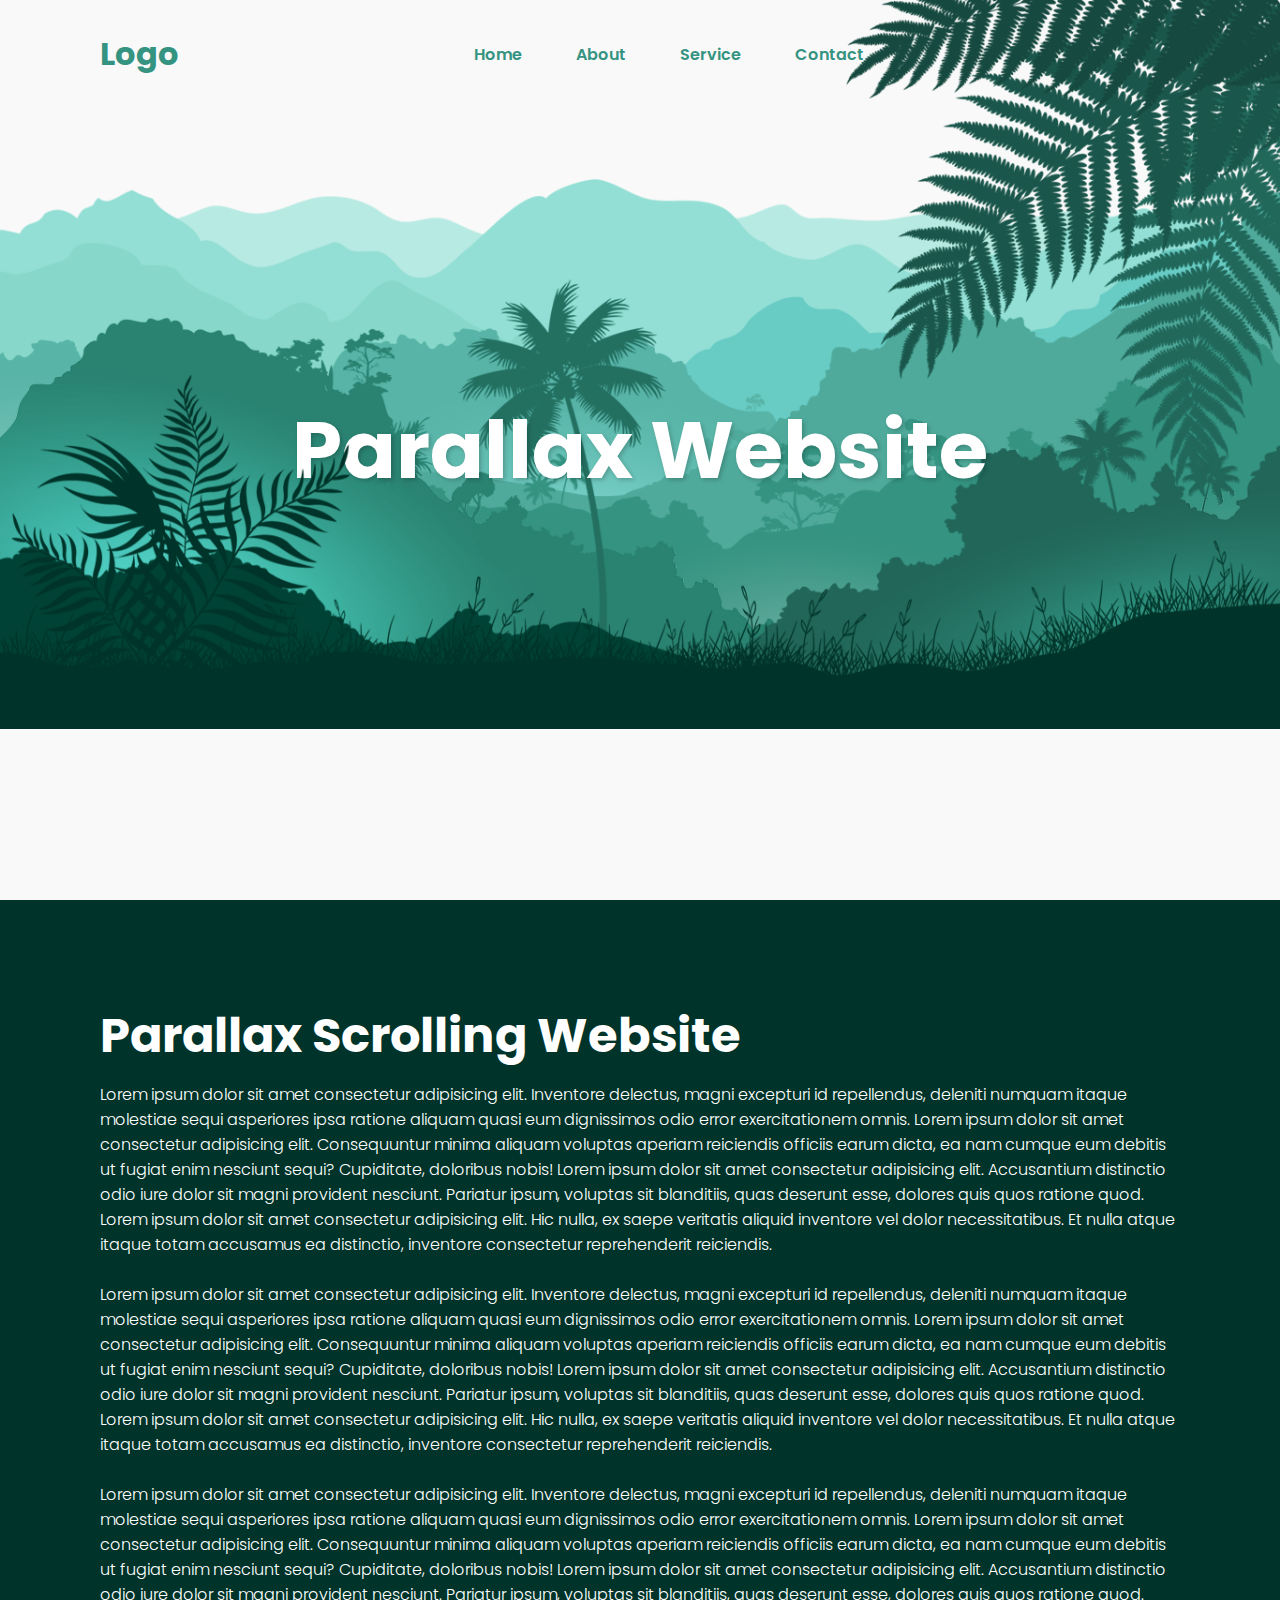
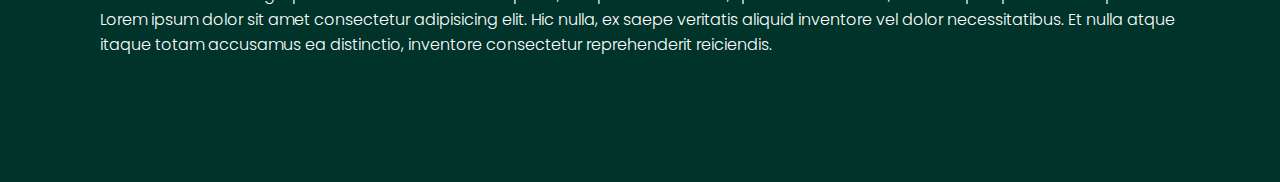
<file: parallax task/index.html>
<!DOCTYPE html>
<html lang="en">
  <head>
    <meta charset="UTF-8" />
    <meta http-equiv="X-UA-Compatible" content="IE=edge" />
    <meta name="viewport" content="width=device-width, initial-scale=1.0" />
    <title>Parallax Scrolling Website</title>
    <link rel="stylesheet" href="style.css" />
  </head>

  <body>
    <header>
      <h2 class="logo">Logo</h2>
      <nav class="navigation">
        <a href="#">Home</a>
        <a href="#">About</a>
        <a href="#">Service</a>
        <a href="#">Contact</a>
      </nav>
    </header>
    <section class="parallax">
      <img src="hill1.png" id="hill1" />
      <img src="hill2.png" id="hill2" />
      <img src="hill3.png" id="hill3" />
      <img src="hill4.png" id="hill4" />
      <img src="hill5.png" id="hill5" />
      <img src="tree.png" id="tree" />
      <h2 id="text">Parallax Website</h2>
      <img src="leaf.png" id="leaf" />
      <img src="plant.png" id="plant" />
    </section>

    <section class="sec">
        <h2>Parallax Scrolling Website</h2>
        <p>
            Lorem ipsum dolor sit amet consectetur adipisicing elit. Inventore delectus, magni excepturi id repellendus, deleniti numquam itaque molestiae sequi asperiores ipsa ratione aliquam quasi eum dignissimos odio error exercitationem omnis. Lorem ipsum dolor sit amet consectetur adipisicing elit. Consequuntur minima aliquam voluptas aperiam reiciendis officiis earum dicta, ea nam cumque eum debitis ut fugiat enim nesciunt sequi? Cupiditate, doloribus nobis! Lorem ipsum dolor sit amet consectetur adipisicing elit. Accusantium distinctio odio iure dolor sit magni provident nesciunt. Pariatur ipsum, voluptas sit blanditiis, quas deserunt esse, dolores quis quos ratione quod. Lorem ipsum dolor sit amet consectetur adipisicing elit. Hic nulla, ex saepe veritatis aliquid inventore vel dolor necessitatibus. Et nulla atque itaque totam accusamus ea distinctio, inventore consectetur reprehenderit reiciendis.<br><br>
            Lorem ipsum dolor sit amet consectetur adipisicing elit. Inventore delectus, magni excepturi id repellendus, deleniti numquam itaque molestiae sequi asperiores ipsa ratione aliquam quasi eum dignissimos odio error exercitationem omnis. Lorem ipsum dolor sit amet consectetur adipisicing elit. Consequuntur minima aliquam voluptas aperiam reiciendis officiis earum dicta, ea nam cumque eum debitis ut fugiat enim nesciunt sequi? Cupiditate, doloribus nobis! Lorem ipsum dolor sit amet consectetur adipisicing elit. Accusantium distinctio odio iure dolor sit magni provident nesciunt. Pariatur ipsum, voluptas sit blanditiis, quas deserunt esse, dolores quis quos ratione quod. Lorem ipsum dolor sit amet consectetur adipisicing elit. Hic nulla, ex saepe veritatis aliquid inventore vel dolor necessitatibus. Et nulla atque itaque totam accusamus ea distinctio, inventore consectetur reprehenderit reiciendis.<br><br>
            Lorem ipsum dolor sit amet consectetur adipisicing elit. Inventore delectus, magni excepturi id repellendus, deleniti numquam itaque molestiae sequi asperiores ipsa ratione aliquam quasi eum dignissimos odio error exercitationem omnis. Lorem ipsum dolor sit amet consectetur adipisicing elit. Consequuntur minima aliquam voluptas aperiam reiciendis officiis earum dicta, ea nam cumque eum debitis ut fugiat enim nesciunt sequi? Cupiditate, doloribus nobis! Lorem ipsum dolor sit amet consectetur adipisicing elit. Accusantium distinctio odio iure dolor sit magni provident nesciunt. Pariatur ipsum, voluptas sit blanditiis, quas deserunt esse, dolores quis quos ratione quod. Lorem ipsum dolor sit amet consectetur adipisicing elit. Hic nulla, ex saepe veritatis aliquid inventore vel dolor necessitatibus. Et nulla atque itaque totam accusamus ea distinctio, inventore consectetur reprehenderit reiciendis.<br><br>
        </p>
    </section>

    <script src="./script.js"></script>
  </body>
</html>
</file>
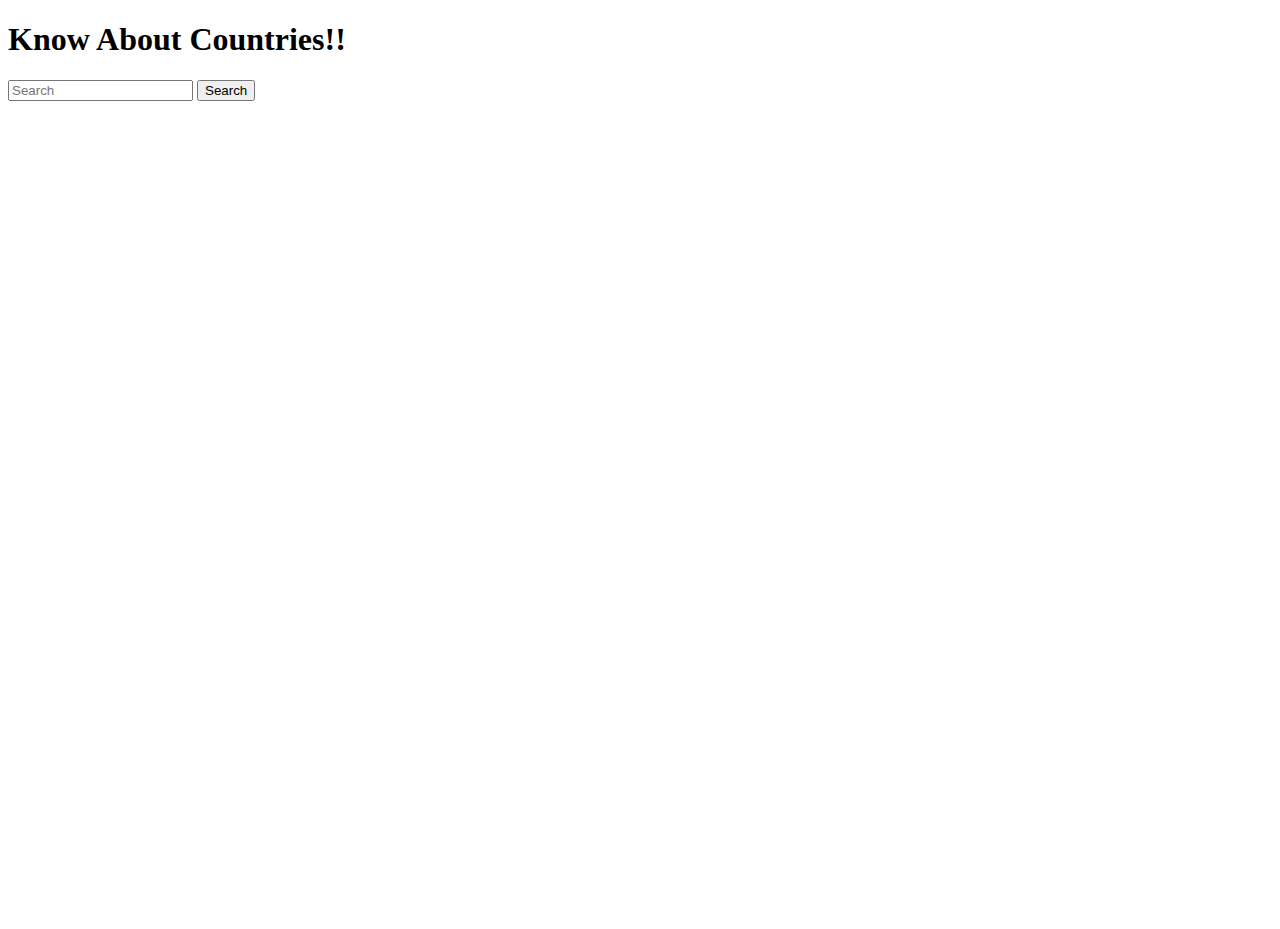
<file: task11/country.html>
<!DOCTYPE html>
<html lang="en">
  <head>
    <meta charset="UTF-8" />
    <meta name="viewport" content="width=device-width, initial-scale=1.0" />
    <title>Country</title>
    <!-- Bootstrap -->
    <link
      href="https://cdn.jsdelivr.net/npm/bootstrap@5.3.7/dist/css/bootstrap.min.css"
      rel="stylesheet"
      integrity="sha384-LN+7fdVzj6u52u30Kp6M/trliBMCMKTyK833zpbD+pXdCLuTusPj697FH4R/5mcr"
      crossorigin="anonymous"
    />
  </head>
  <body>
    <div
      class="bg-dark p-4 d-flex flex-column justify-content-center align-items-center"
      style="height: 100vh"
    >
      <div>
        <h1 class="text-center text-danger mb-5 fw-bolder">
          Know About Countries!!
        </h1>
        <div class="container-fluid">
          <div class="d-flex" role="search">
            <input
              id="userInput"
              class="form-control me-2"
              type="search"
              placeholder="Search"
              aria-label="Search"
            />
            <button
              onclick="getCountry()"
              class="btn btn-success"
              type="submit"
            >
              Search
            </button>
          </div>
          <div
            id="result"
            class="bg-danger-subtle mt-4 m-auto p-3 shadow rounded"
            style="width: 20rem"
          ></div>
        </div>
      </div>
    </div>
  </body>
  <script
    src="https://cdn.jsdelivr.net/npm/bootstrap@5.3.7/dist/js/bootstrap.bundle.min.js"
    integrity="sha384-ndDqU0Gzau9qJ1lfW4pNLlhNTkCfHzAVBReH9diLvGRem5+R9g2FzA8ZGN954O5Q"
    crossorigin="anonymous"
  ></script>
  <script>
    const getCountry = async () => {
      if (userInput.value) {
        // api call using fetch()
        const response = await fetch(
          `https://restcountries.com/v3.1/name/${userInput.value}?fullText=true`
        );
        console.log(response);
        if (response.status == 200) {
          const countryDetails = await response.json();
          console.log(countryDetails);
          const displayCountry = countryDetails[0];
          console.log(displayCountry);
          result.innerHTML = `
          <img src=${displayCountry.flags.png} class="card-img-top" alt="..." />
            <div class="card-body shadow">
              <h5 class="card-title text-center mt-3 mb-3">${displayCountry.name.common}</h5>
              <ul class="list-group">
                <li class="list-group-item">Capital: ${displayCountry.capital}</li>
                <li class="list-group-item">Population: ${displayCountry.population}</li>
                <li class="list-group-item">Time Zone: ${displayCountry.timezones}</li>
                <li class="list-group-item">Continent: ${displayCountry.continents}</li>
                <li class="list-group-item">Languages: ${Object.values(displayCountry.languages)}</li>
                <li class="list-group-item">Currency: 
                    ${ displayCountry.currencies[Object.keys(displayCountry.currencies)].symbol}
                    ${ displayCountry.currencies[Object.keys(displayCountry.currencies)].name}</li>
              </ul>
            </div>
          `;
        } else {
          alert("Country not found..try again");
        }
      } else {
        alert("Enter valid County!!!");
      }
    };
  </script>
</html>
</file>
<file: parallax task/style.css>
@import url('https://fonts.googleapis.com/css2?family=Poppins:wght@300;400;500;600;700;800;900&display=swap');

* {
    margin: 0;
    padding: 0;
    box-sizing: border-box;
    font-family: 'Poppins', sans-serif;
}

body{
    background: #f9f9f9;
    min-height: 100vh;
    overflow-x: hidden;
}

header{
    position: absolute;
    top: 0;
    left: 0;
    width: 100%;
    padding: 30px 100px;
    display: flex;
    justify-content: flex-start;
    align-items: center;
    z-index: 100;
}

.logo{
    font-size: 2em;
    color: #359381;
    pointer-events: none;
    margin-right: 270px;
}

.navigation a{
    text-decoration: none;
    color: #359381;
    padding: 6px 15px;
    border-radius: 20px;
    margin: 0 10px;
    font-weight: 600;
}

.navigation a:hover{
    background: #359381;
    color: #fff;
}

.parallax{
    position: relative;
    display: flex;
    justify-content: center;
    align-items: center;
    height: 100vh;
}

#text{
    position: absolute;
    font-size: 5em;
    color: #fff;
    text-shadow: 2px 2px 4px rgba(0, 0, 0, .2);
}

.parallax img{
    position: absolute;
    top: 0;
    left: 0;
    width: 100%;
    pointer-events: none;
}

.sec {
    position: relative;
    background: #003329;
    padding: 100px;
}

.sec h2{
    font-size: 3em;
    color: #fff;
    margin-bottom: 10px;
}

.sec p{
    font-size: 1em;
    color: #fff;
    font-weight: 300;
}
</file>
